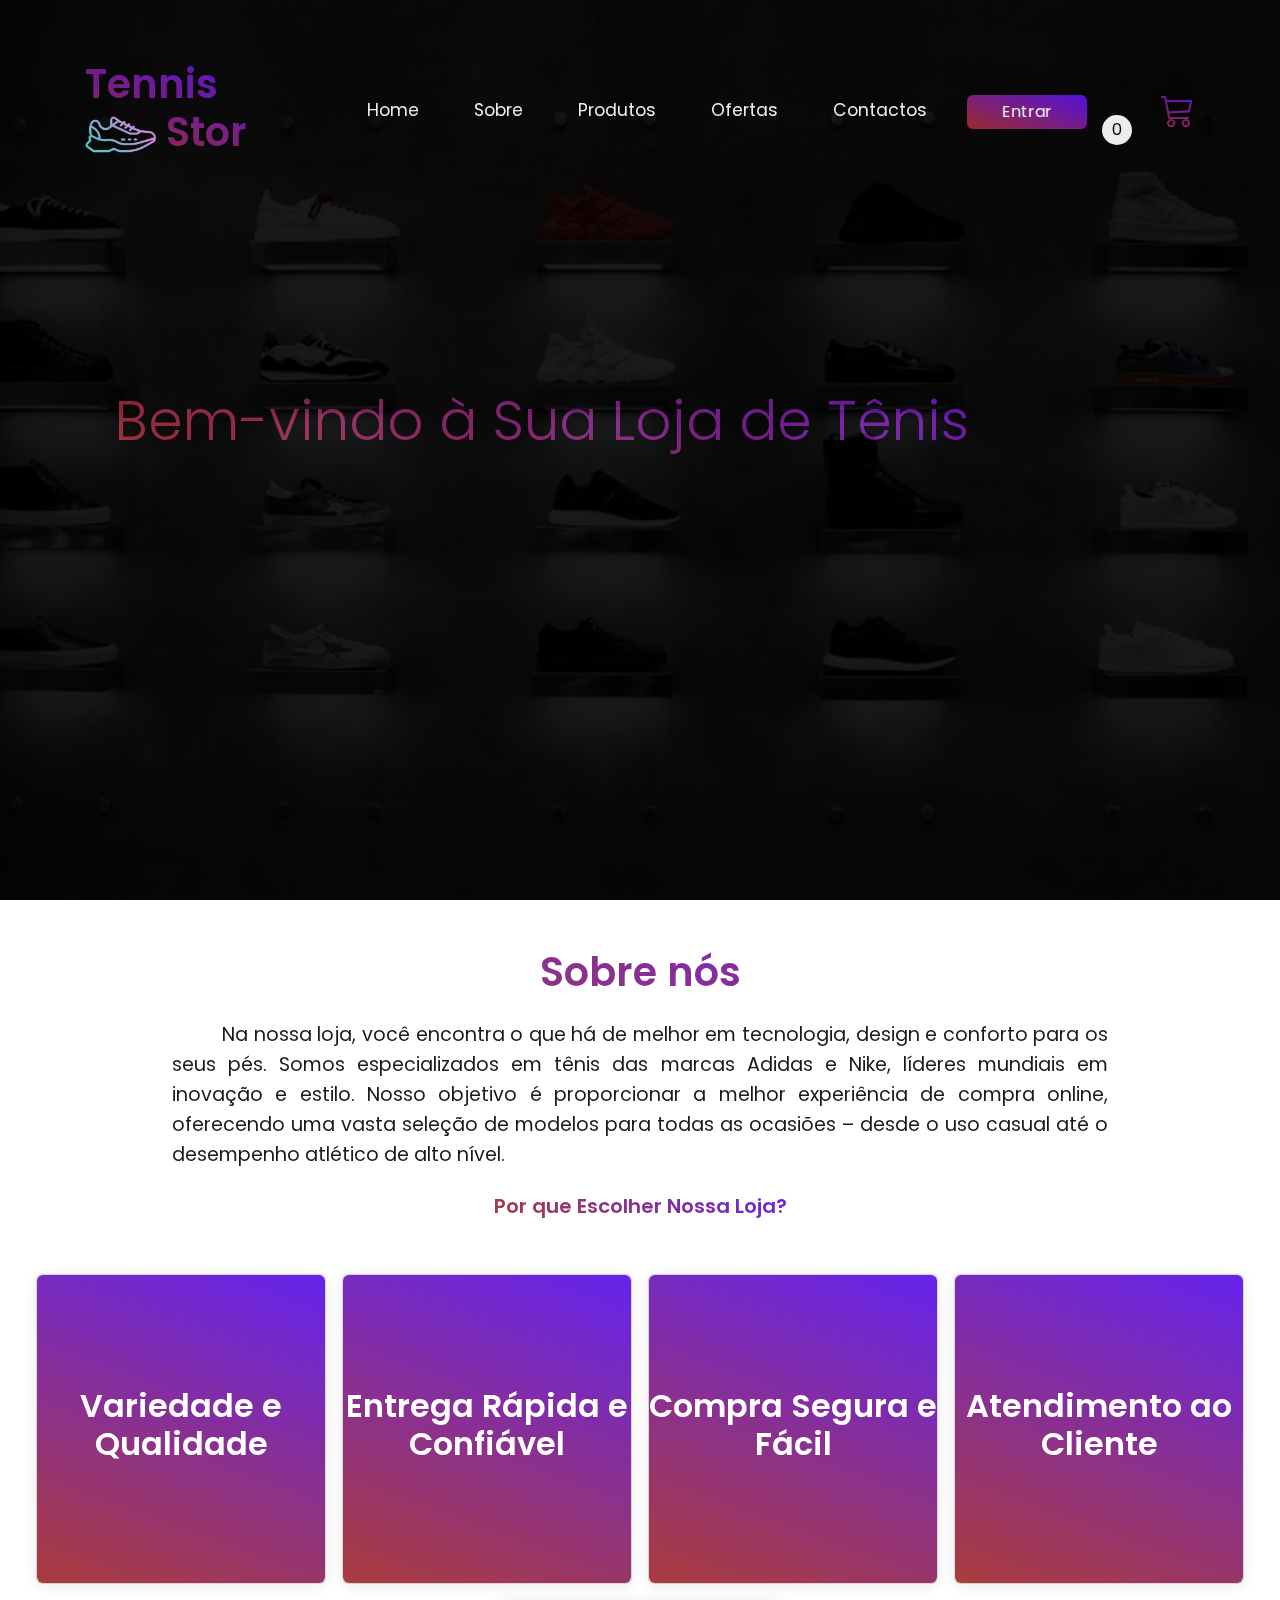
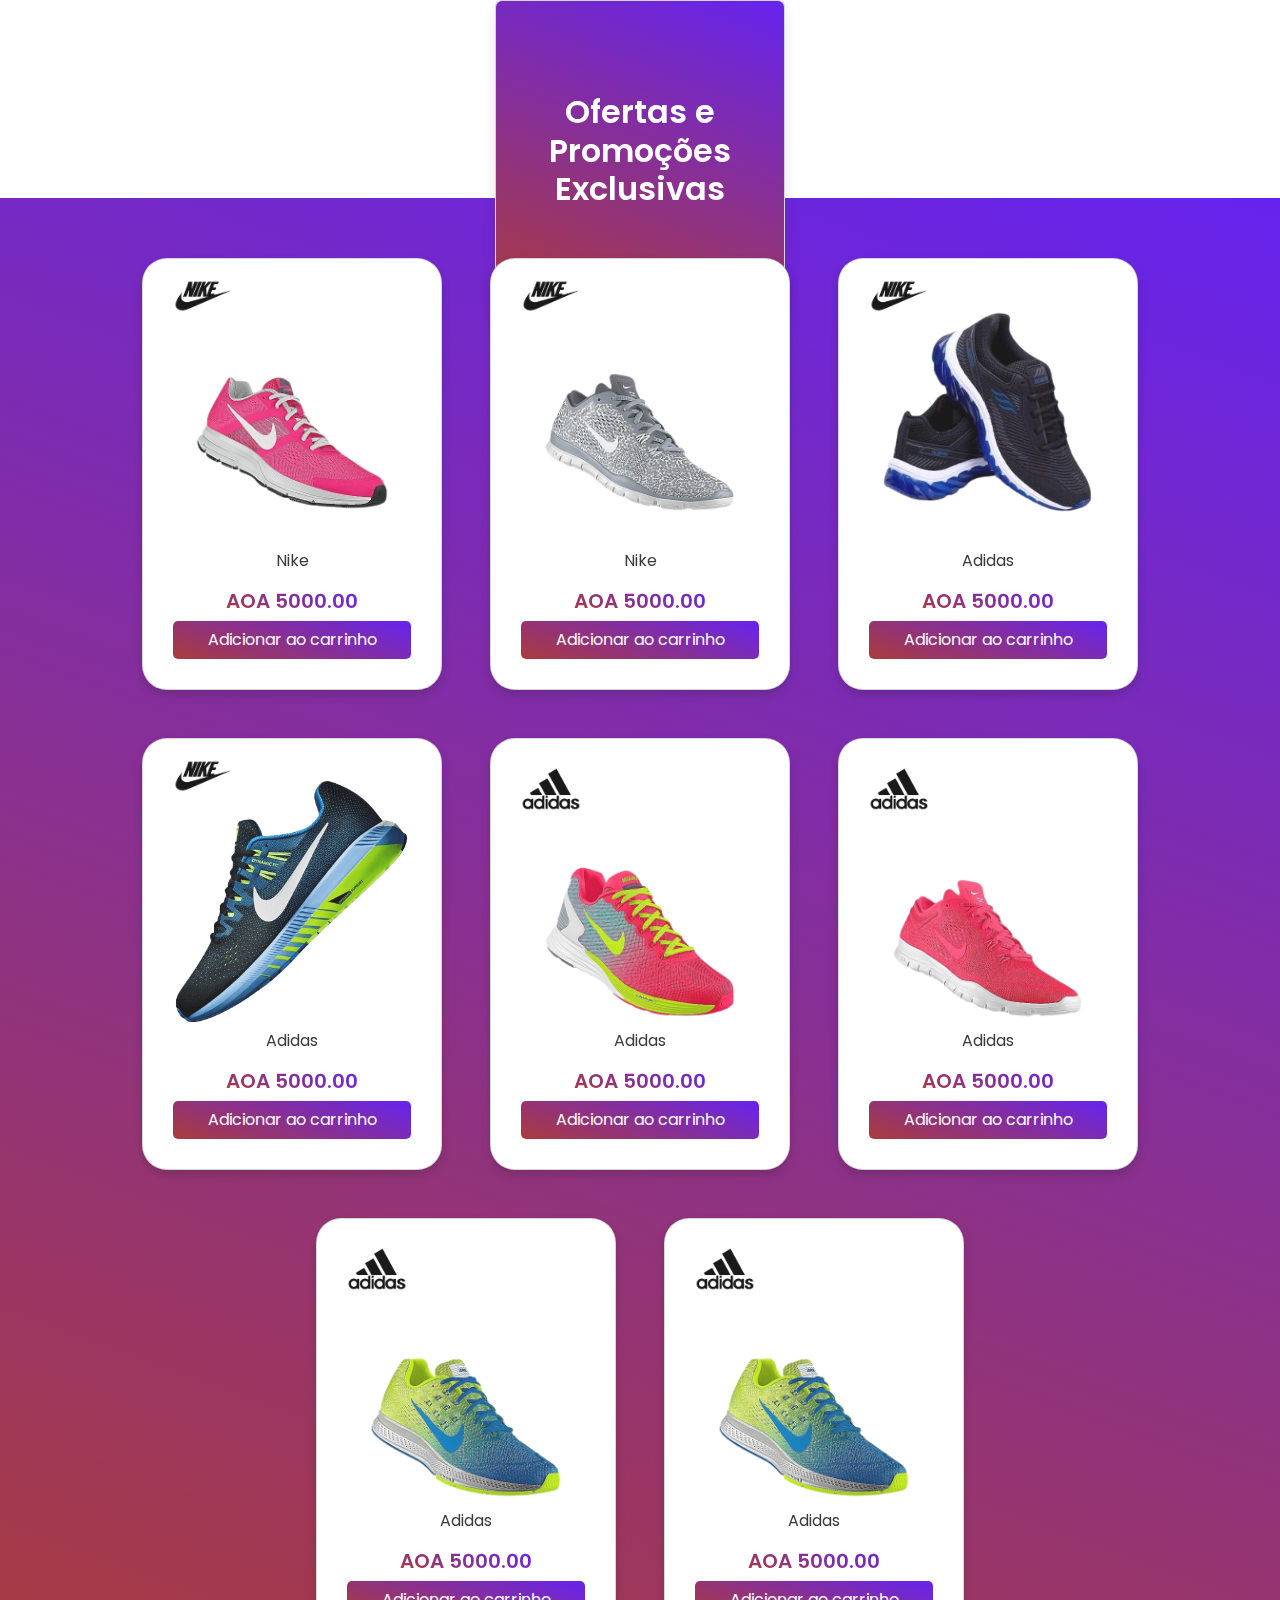
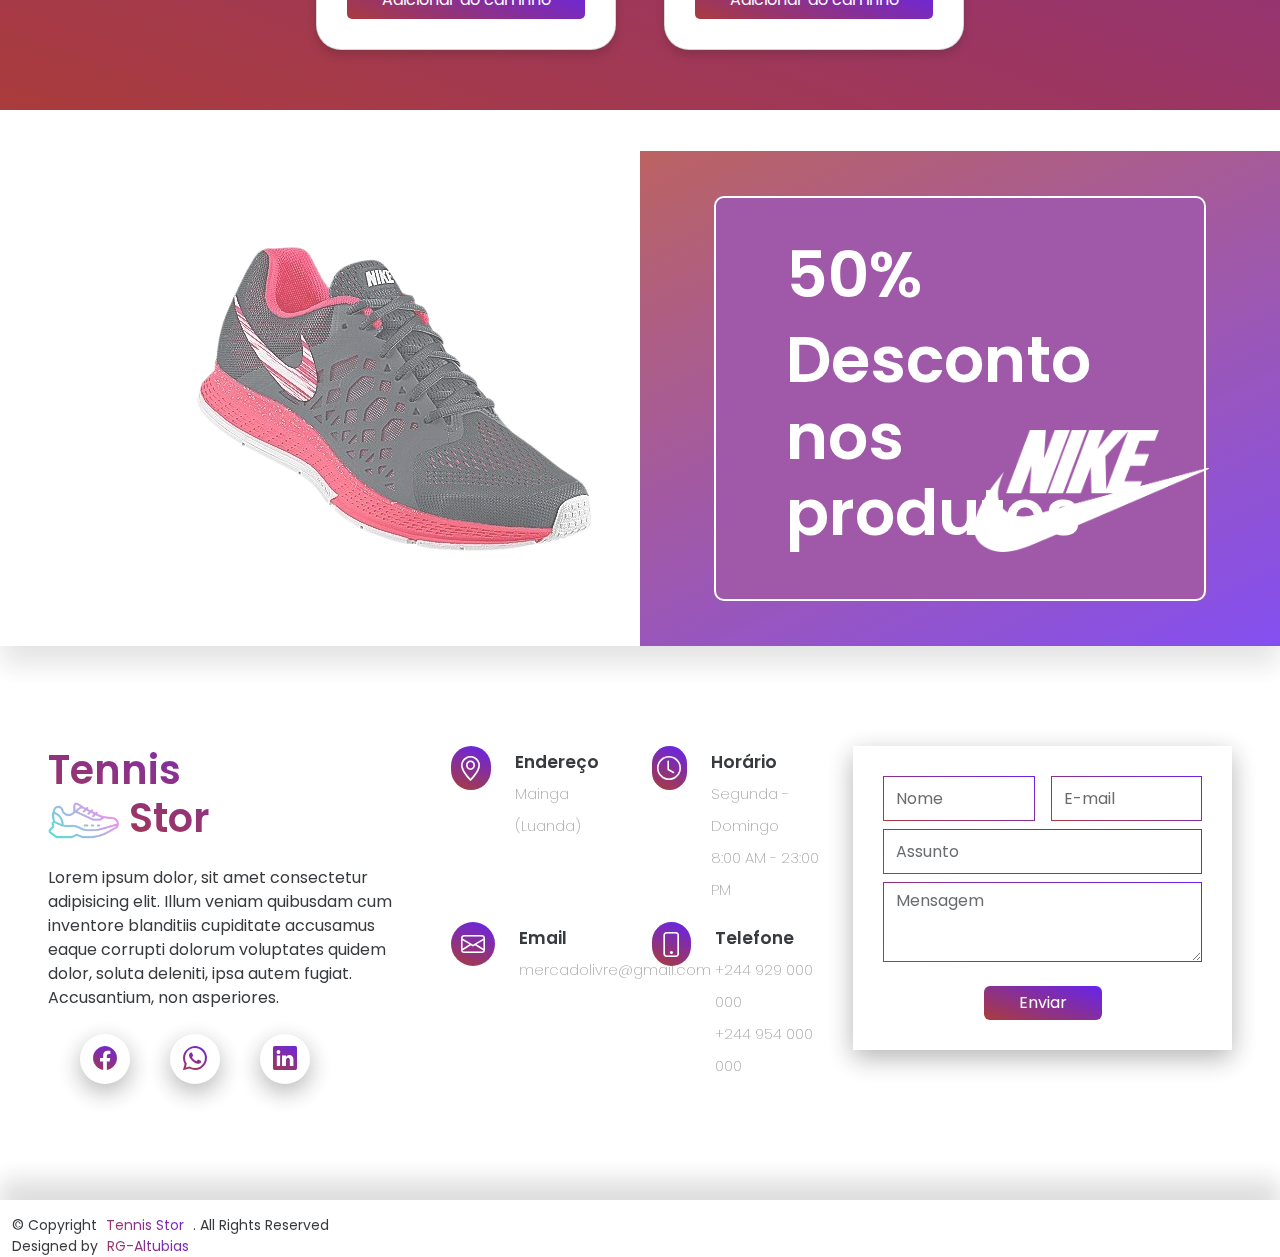
<file: index.html>
<!DOCTYPE html>
<html lang="en">
<head>
    <meta charset="UTF-8">
    <meta name="viewport" content="width=device-width, initial-scale=1.0">
    <title>Tennis Store</title>
     <!--=================Link css===================-->
     <link rel="stylesheet" href="./components/bootstrap/css/bootstrap.min.css">
     <link rel="stylesheet" href="./components/css/style.css">
     <!--=================Link icon===================-->
     <link rel="stylesheet" href="./components/bootstrap/icons/bootstrap-icons.min.css">
</head>
<body>
    
    <section class="image-fundo" id="home">
      <div class="opacidade">
        <!--==========Header===========-->
        <header id="header" class=" header-transparent">
            <div class="container-fluid ">
              <div id="div-header" class="">
                  <!--============Logo=================--> 
                  <div class="logo ">
                    <h1 style=" font-size: 2.5rem;">Tennis <br> <img src="./components/img/le1.png" alt="" id="logo"> Stor</h1>
                  </div>
                  

                  
                  <!--==============navbar==========-->
                    <nav id="navbar" class="navbar ">
                      <ul>
                        <li><a class="nav-link active" href="#home">Home</a></li>
                        <li><a class="nav-link " href="#sobre">Sobre</a></li>
                        <li><a class="nav-link " href="#produtos">Produtos</a></li>
                        <li><a class="nav-link " href="#ofertas">Ofertas</a></li>
                        <li><a class="nav-link " href="#contactos">Contactos</a></li>
                      </ul>
                      <a href="./auto-pages/login.html"><button type="submit" class="btn">Entrar</button></a>
                    </nav><!--========navbar==========-->
                    <div class="carrinho" data-bs-toggle="offcanvas" data-bs-target="#offcanvasRight" aria-controls="offcanvasRight" >
                      <i class="bi-cart3"></i>
                      <span class="cont-icon" id="count">0</span>
                    </div>
                    <!--==============navbar toogle==========-->
                  <nav id="navbar-dropdow" class="navbar d-md-none">
                    <ul>
                      <li><a class="nav-link active" href="#home">Home</a></li>
                      <li><a class="nav-link " href="#sobre">Sobre</a></li>
                      <li><a class="nav-link " href="#produtos">Produtos</a></li>
                      <li><a class="nav-link " href="#ofertas">Ofertas</a></li>
                      <li><a class="nav-link " href="#contactos">Contactos</a></li>
                    </ul>
                    <a href="./auto-pages/login.html"><button type="submit" class="btn">Entrar</button></a>
                  </nav><!--========navbar==========-->
                  <div class="toogle-btn d-block d-md-none" ><i class="bi-list"></i></div>
                </div>
            </div>
        </header><!-- End Header -->
        <!--==============Imag Fundo==========-->
        <div class="container-fluid" id="image-fundo">
            <div class="row">
                <div class="col-md-12">
                  <div class="wrapper">
                    <h1 class="content display-4">
                      Bem-vindo à Sua Loja de Tênis
                      <div class="container" id="text-animacao">
                        <span></span>
                      </div>
                    </h1>
                  </div>
                </div>
                
            </div>
        </div>
        <!--==============SOBRE==========-->
        <section class="container-fluid" id="sobre">
          <h1 class="mb-4 mt-md-5 text-center">Sobre nós</h1>
          <div class="row gap-2 justify-content-center d-flex">
            <div class="text col-md-9 text-center">
              <span class="">
                <p>Na nossa loja, você encontra o que há de melhor em tecnologia, design e conforto para os seus pés. Somos especializados em tênis das marcas 
                  Adidas e Nike, líderes mundiais em inovação e estilo. Nosso objetivo é proporcionar a melhor experiência de compra online, oferecendo uma 
                  vasta seleção de modelos para todas as ocasiões – desde o uso casual até o desempenho atlético de alto nível.</p>
              </span>
            </div>
            <div class="d-flex justify-content-center flex-column align-items-md-center gap-5">
              <h5>Por que Escolher Nossa Loja?</h5>
              <div class="row d-flex justify-content-center gap-3">
                <div class="card" >
                  <div class="card-inner">
                    <div class="card-front">
                      <h2>Variedade e Qualidade</h2>
                    </div>
                    <div class="card-back">
                      <span class="text">
                        <p>Trabalhamos com os mais recentes lançamentos e os clássicos atemporais de Adidas e Nike. Seja para corrida,
                           treino, basquete ou moda urbana, temos o tênis perfeito para você.</p>
                      </span>
                    </div>
                  </div>
                </div>
  
                <div class="card" >
                  <div class="card-inner">
                    <div class="card-front">
                      <h2>Entrega Rápida e Confiável</h2>
                    </div>
                    <div class="card-back">
                      <span class="text">
                        <p> 
                          Sabemos que você não vê a hora de usar seus novos tênis. Por isso, oferecemos diferentes opções de frete para que 
                          seu pedido chegue o mais rápido possível, onde quer que você esteja.
                        </p>
                      </span>
                    </div>
                  </div>
                </div>
  
  
                <div class="card" >
                  <div class="card-inner">
                    <div class="card-front">
                      <h2>Compra Segura e Fácil</h2>
                    </div>
                    <div class="card-back">
                      <span class="text">
                        <p>Nosso site é 100% seguro, garantindo tranquilidade na sua compra. Além disso, nossa plataforma é intuitiva, 
                          facilitando a busca e a compra do seu novo par de tênis.
                        </p>
                      </span>
                    </div>
                  </div>
                </div>
  
                <div class="card" >
                  <div class="card-inner">
                    <div class="card-front">
                      <h2>Atendimento ao Cliente</h2>
                    </div>
                    <div class="card-back">
                      <span class="text">
                        <p>
                          Nossa equipe está pronta para ajudar com qualquer dúvida ou necessidade. Atendimento personalizado para garantir sua satisfação total.
                        </p>
                      </span>
                    </div>
                  </div>
                </div>
  
                <div class="card" >
                  <div class="card-inner">
                    <div class="card-front">
                      <h2>Ofertas e Promoções Exclusivas</h2>
                    </div>
                    <div class="card-back">
                      <span class="text">
                        <p>
                          Fique de olho em nossas promoções para aproveitar descontos imperdíveis nos melhores tênis do mercado.
                        </p>
                      </span>
                    </div>
                  </div>
                </div>
  
              </div>
            </div>
          </div>
        </section>

        <!--==============PRODUTOS==========-->
        <section class="container-fluid" id="produtos">

          <div class="offcanvas offcanvas-end px-3" tabindex="-1" id="offcanvasRight" aria-labelledby="offcanvasRightLabel">
            <div class="offcanvas-header">
              <h3 class="offcanvas-title" id="offcanvasRightLabel">Compras </h3>
              <button type="button" class="btn-close w-auto" data-bs-dismiss="offcanvas" aria-label="Close"></button>
            </div>
            <div class="offcanvas-body">
              <div class="slider">
                <div id="cartItem"></div>
                <div class="foot">
                  <h3>Total</h3>
                  <h4 id="total"> </h4>
                </div>
              </div>
            </div>

          </div>
          <div class="container-fluid">
             <div class="row gap-5 justify-content-center d-flex align-items-center">
                <div id="root">
                </div>
             </div>   
          </div>
        </section>

         <!--==============PROMOCOES==========-->
         <section class="container-fluid" id="promocoes">
            <div class="row" id="img-promocao">
              <div class="col-md-6" style="padding: 0px 35px 0px 145px;">
                <div class="" id="carrousel-img">
                  <div id="carouselExampleInterval" class="carousel slide" data-bs-ride="carousel">
                    <div class="carousel-inner">
                      <div class="carousel-item active" data-bs-interval="10000">
                        <img src="./components/img/nike1.png" class="d-block " alt="...">
                      </div>
                      <div class="carousel-item" data-bs-interval="2000">
                        <img src="./components/img/nike2.png" class="d-block " alt="...">
                      </div>
                      <div class="carousel-item">
                        <img src="./components/img/nike3.png" class="d-block " alt="...">
                      </div>
                    </div>
                    <button class="carousel-control-prev" type="button" data-bs-target="#carouselExampleInterval" data-bs-slide="prev">
                      <span class="" aria-hidden="true"></span>
                      <span class="visually-hidden">Previous</span>
                    </button>
                    <button class="carousel-control-next" type="button" data-bs-target="#carouselExampleInterval" data-bs-slide="next">
                      <span class="" aria-hidden="true"></span>
                      <span class="visually-hidden">Next</span>
                    </button>
                  </div>
                </div>
              </div>

              
            <div class="col-md-6" id="ofertas">
              <article>
                 <span class="hs">
                    <h3>50%</h3>
                    <h4>Desconto nos produtos</h4>
                 </span>
                 <span>
                  <img src="./components/img/nilebranca.png" alt="">
                 </span>
              </article>
            </div>
         </section>
         
        

          <!--============CONTACTOS/FOOTER==========-->

        <section class="CONTACTOS_FOOTER px-5" id="CONTACTOS_FOOTER">
          <div class="row row-cols-md-3">
              <div class="col-md-4 mb-5 mb-md-0" id="redes">
                <div class="logo">
                  <h1 style=" font-size: 2.5rem;">Tennis <br> <img src="./components/img/le1.png" alt="" id="logo"> Stor</h1>
                </div>
                <article class="my-4">
                  Lorem ipsum dolor, sit amet consectetur adipisicing elit. Illum veniam quibusdam cum inventore blanditiis cupiditate 
                  accusamus eaque corrupti dolorum voluptates quidem dolor, soluta deleniti, ipsa autem fugiat. Accusantium, non asperiores.
                </article>
                <div class="social-midea">
                  <ul>
                    <a href="#">
                      <li style="--cor1:#09c5ff; --cor2:#0986ff;">
                        <span class="icon"><i class="bi bi-facebook"></i></span>
                        <span class="text">Facebook</span>
                      </li>
                    </a>
                    <a href="#">
                      <li style="--cor1:green; --cor2:#4caf50bf;">
                        <span class="icon"><i class="bi bi-whatsapp"></i></span>
                        <span class="text">Whatsapp</span>
                      </li>
                    </a>
                    <a href="#">
                      <li style="--cor1:#0d1e7a; --cor2:#137ccf;">
                        <span class="icon"><i class="bi bi-linkedin"></i></span>
                        <span class="text">Linkedin</span>
                      </li>
                    </a>
                  </ul>
                </div>
              </div>


              <div class="col-md-4  mb-5 mb-md-0">
                <div class=" row dados">
                  <div class="col-md-6">
                    <span class="d-inline-flex gap-4">
                      <i class="bi-geo-alt"></i>
                      <span class="text">
                        <p class="m-0">Endereço</p>
                        <p style="font-size: 11pt;color: #9E9E9E;font-weight: 200;">Mainga (Luanda)</p>
                      </span>
                    </span>
                  </div>
                  <div class="col-md-6">
                    <span class="d-inline-flex gap-4">
                      <i class="bi-clock fs-4"></i>
                      <span class="text">
                        <p class="m-0">Horário</p>
                        <p style="font-size: 11pt;color: #9E9E9E;font-weight: 200;">Segunda - Domingo
                        <br>
                        8:00 AM - 23:00 PM
                        </p>
                      </span>
                    </span>
                  </div>
                  <div class="col-md-6">
                    <span class="d-inline-flex gap-4">
                      <i class="bi-envelope fs-4"></i>
                      <span class="text">
                        <p class="m-0">Email</p>
                        <p style="font-size: 11pt;color: #9E9E9E;font-weight: 200;">mercadolivre@gmail.com</p>
                      </span>
                    </span>
                  </div>
                  <div class="col-md-6">
                    <span class="d-inline-flex gap-4">
                      <i class="bi-phone"></i>
                      <span class="text">
                        <p class="m-0">Telefone</p>
                        <p style="font-size: 11pt;color: #9E9E9E;font-weight: 200;">+244 929 000 000 <br> +244 954 000 000</p>
                      </span>
                    </span>
                  </div>
                </div>
              </div>
              <div class="col-md-4">
                <form action="" class="mensagem">

                  <div class="pessoal d-flex gap-3 mb-2">
                    <div class="name">
                      <input type="text" class="form-control" placeholder="Nome" required>
                    </div>
  
                    <div class="email">
                      <input type="email" name="email" id="" class="form-control" placeholder="E-mail" required>
                    </div>
                  </div>

                  <div class="mensagem flex-column d-flex gap-2">
                    <input type="text" class="form-control" placeholder="Assunto">
                    <textarea name="mensagem" id="" class="form-control" placeholder="Mensagem"></textarea>
                  </div>

                  <div class="text-center mt-4">
                    <button class="btn" type="submit">Enviar</button>
                  </div>
                </form>
              </div>
          </div>
        </section>

        <footer class="container-fluid">
          <div class="">
            <small class="d-flex">© Copyright   <p>Tennis Stor</p>. All Rights Reserved</small>
            <small class="d-flex">Designed by   <p>RG-Altubias</p></small>
          </div>
        </footer>
      </div>
    </section>
    <!--=================Link css===================-->
    <script src="./components/js/script.js"></script>
    <script src="./components/bootstrap/js/bootstrap.min.js"></script>
</body>
</html>
</file>
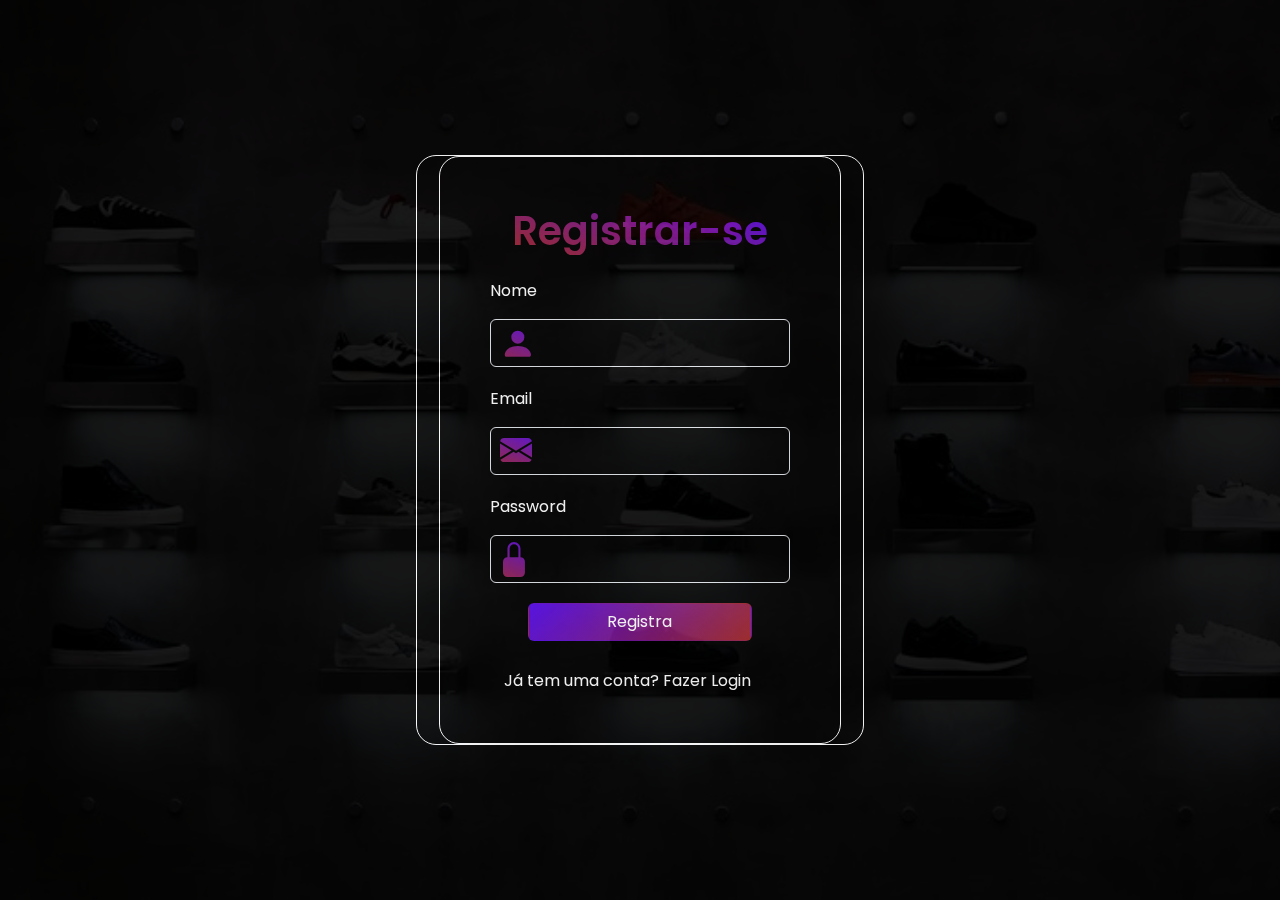
<file: auto-pages/cadastro.html>
<!DOCTYPE html>
<html lang="en">
<head>
    <meta charset="UTF-8">
    <meta name="viewport" content="width=device-width, initial-scale=1.0">
    <title>Login</title>

    <!--=================Link css===================-->
    <link rel="stylesheet" href="../components/bootstrap/css/bootstrap.min.css">
    <link rel="stylesheet" href="../components/css/styleAutoPage.css">

    <!--==============Link icon=====================-->
    <link rel="stylesheet" href="../components/bootstrap/icons/bootstrap-icons.min.css">
</head>
<body>
    <div class="container-fluid" id="login">
        <main class="">
          <form action="" class="">
            <h1 class="mb-4">Registrar-se</h1>

            <div class="input-section col-md-9">

              <div class="name d-grid gap-3">
                    <label for="name">Nome</label>
                    <i class="bi-person-fill"></i><input type="name" name="name" class="form-control" required>
              </div>

              <div class="email d-grid gap-3">
                    <label for="email">Email</label>
                    <i class="bi-envelope-fill"></i><input type="email" name="email" class="form-control" required>
              </div>

              <div class="password d-grid gap-3">
                    <label for="password">Password</label>
                    <i class="bi-lock-fill"></i><input type="password" name="password" class="form-control" required>
              </div>

              <div class="button text-center">
                    <button type="submit" class="btn" id="loginButton">Registra</button>
              </div>

              <div class="cadastrar-link text-center text-white mt-2">
                    <span>Já tem uma conta? <a href="login.html">Fazer Login</a></span>
              </div>
            </div>
          </form>
        </main>
    </div>
    <!--==============Link javascript=====================-->
   <script src="../components/bootstrap/js/bootstrap.min.js"></script>
</body>
</html>
</file>
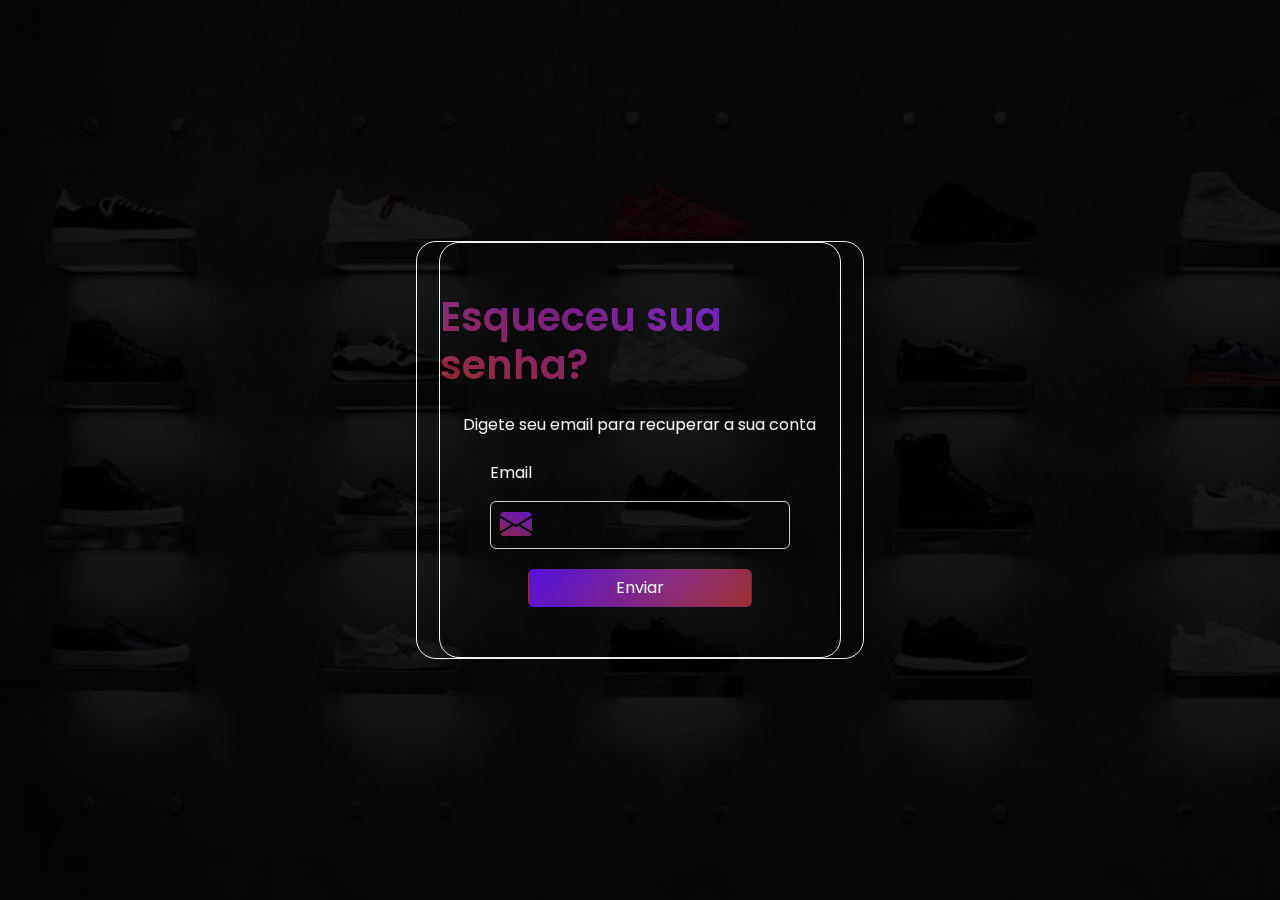
<file: auto-pages/fogotpassword.html>
<!DOCTYPE html>
<html lang="en">
<head>
    <meta charset="UTF-8">
    <meta name="viewport" content="width=device-width, initial-scale=1.0">
    <title>Login</title>

    <!--=================Link css===================-->
    <link rel="stylesheet" href="../components/bootstrap/css/bootstrap.min.css">
    <link rel="stylesheet" href="../components/css/styleAutoPage.css">

    <!--==============Link icon=====================-->
    <link rel="stylesheet" href="../components/bootstrap/icons/bootstrap-icons.min.css">
</head>
<body>
    <div class="container-fluid" id="login">
        <main class="">
          <form action="" class="">
            <h1 class="mb-4">Esqueceu sua senha?</h1>
            <span class="text-center text-white mb-4">Digete seu email para recuperar a sua conta</span>

            <div class="input-section col-md-9">
              <div class="email d-grid gap-3">
                <label for="email">Email</label>
                <i class="bi-envelope-fill"></i><input type="email" name="email" class="form-control" required>
              </div>


              <div class="button text-center">
                <button type="submit" class="btn" id="loginButton">Enviar</button>
              </div>

            </div>
          </form>
        </main>
    </div>
    <!--==============Link javascript=====================-->
   <script src="../components/bootstrap/js/bootstrap.min.js"></script>
</body>
</html>
</file>
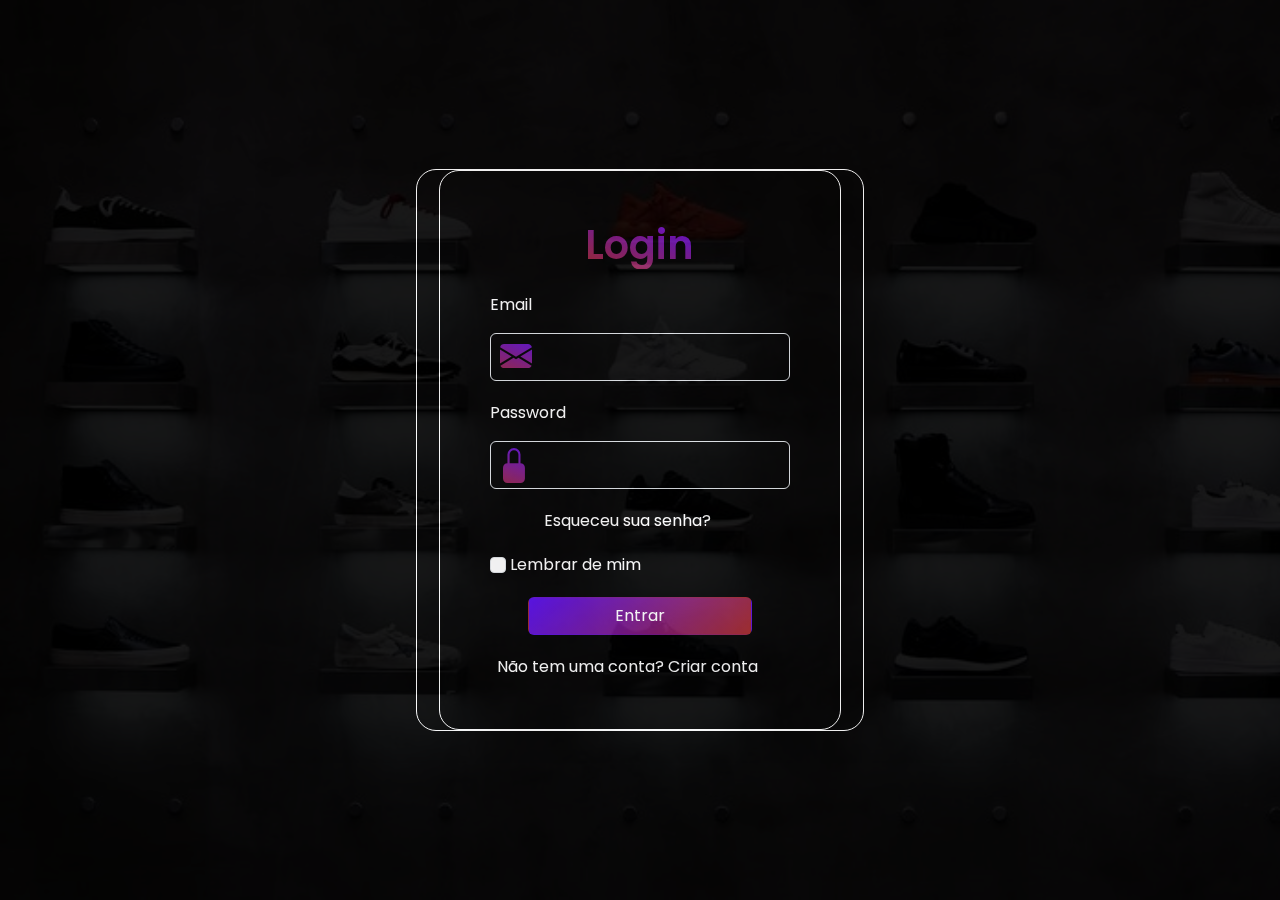
<file: auto-pages/login.html>
<!DOCTYPE html>
<html lang="en">
<head>
    <meta charset="UTF-8">
    <meta name="viewport" content="width=device-width, initial-scale=1.0">
    <title>Login</title>

    <!--=================Link css===================-->
    <link rel="stylesheet" href="../components/bootstrap/css/bootstrap.min.css">
    <link rel="stylesheet" href="../components/css/styleAutoPage.css">

    <!--==============Link icon=====================-->
    <link rel="stylesheet" href="../components/bootstrap/icons/bootstrap-icons.min.css">
</head>
<body>
    <div class="container-fluid" id="login">
        <main class="">
          <form action="" class="">
            <h1 class="mb-4">Login</h1>

            <div class="input-section col-md-9">
              <div class="email d-grid gap-3">
                <label for="email">Email</label>
                <i class="bi-envelope-fill"></i><input type="email" name="email" class="form-control" required>
              </div>

              <div class="password d-grid gap-3">
                <label for="password">Password</label>
                <i class="bi-lock-fill"></i><input type="password" name="password" class="form-control" required>
              </div>

              <div class="forgot text-center">
                <a href="fogotpassword.html">Esqueceu sua senha?</a>
              </div>

              <div class="remember">
                <input class="form-check-input"  type="checkbox" name="remember" id="remember">
                <label class="form-check-label" for="remember">Lembrar de mim</label>
              </div>

              <div class="button text-center">
                <a href="../index.html"><button type="submit" class="btn" id="loginButton">Entrar</button></a>
              </div>

              <div class="cadastrar-link text-center text-white">
                <span>Não tem uma conta? <a href="cadastro.html">Criar conta</a></span>
              </div>
            </div>
          </form>
        </main>
    </div>
    <!--==============Link javascript=====================-->
   <script src="../components/bootstrap/js/bootstrap.min.js"></script>
</body>
</html>
</file>
<file: components/css/style.css>
@import url('https://fonts.googleapis.com/css2?family=Poppins:wght@400;600;700&display=swap');
@import url('https://fonts.googleapis.com/css2?family=Poppins:wght@400;600;700&family=Satisfy&display=swap');


*{
    margin: 0;
    padding: 0;
    box-sizing: border-box;
    font-family: "Poppins", sans-serif;
}
html{
    height: 355vh;
}

body{
    font-family: "Poppins", sans-serif;
    overflow-x: hidden;
    
    
}

h1, h2, h3, h4, h5, h6{
    font-weight: 600;
    -webkit-text-fill-color:transparent;
    background: linear-gradient(20deg, #A12626, #550BEC);
    -webkit-background-clip: text;
    -webkit-space:nowrap;
    background-clip: text;
}

/*====================navabar=================*/

header.rolagem {
    background: #000000d4;
    padding: 25px 0% 0% 0%;
    transition: 1s;
}

header{
    width: 100%;
    padding: 60px 0% 4% 0px;
    position: fixed;
    top: 0;
    z-index: 997;
    left: 0;
    transition: 1s;

    
    .container{
        max-width: 1200px;
        margin:auto
    }

    #logo{
        height: 37px;
    }

    div#div-header{
        display: flex;
        align-items: center;
        justify-content: space-evenly;
    }
    

    ul{
        list-style-type: none;
        margin-bottom: 0;
        line-height: 40px;
        display: flex;
    }

    ul li{
        display: inline;
        margin: 0 15px;
    }

    ul li a{
        color: white!important;
        text-decoration: none;
        padding: 0px 25px 5px 0!important;
        position: relative;
        font-size: 13pt!important;
        cursor: pointer;
    }

    /*===================Borda animada=======================*/
    ul li a::after{
    content: " ";
    width: 0%;
    height: 2px;
    background:linear-gradient(315deg, #A12626, #550BEC);
    position: absolute;
    bottom: 0;
    left: 0;
    transition: 0.5s ease-in-out;

}
    ul li a:hover::after{ 
    width: 100%;
}

    a:hover {
        color: white !important;
    }

    button.btn {
        background: linear-gradient(20deg, #A12626, #550BEC);
        color: white;
        border: none;
        transition: 1s;
        padding: 5px 35px;
    }

    i.bi-cart3 {
        -webkit-text-fill-color:transparent;
        background: linear-gradient(20deg, #A12626, #550BEC);
        -webkit-background-clip: text;
        -webkit-space:nowrap;
        font-size: 2.1rem;
        background-clip: text;
    }

    .cont-icon {
        border-radius: 50px;
        position: absolute;
        background-color: white;
        color: black;
        right: 148px;
        text-align: center;
        width: 30px;
        height: 30px;
        line-height: 30px;
        transform: translateY(28px);
    }

    button.btn:hover, button.btn:focus{
        background: linear-gradient(20deg, #A12626, #550BEC);
        color: white;
        border: none;
        transform: scale(1.1);
    }
}



/*===============Imagagem Fundo===============*/
.image-fundo{
    background-image: url(../img/fundo.jpg);
    background-repeat: no-repeat;
    background-size: cover;
    background-position: 100% 0;
    height: 100vh;
    
}

.opacidade{
    background: black;
    height: 100vh;
    opacity: 0.9;
}

#image-fundo{
    padding-left: 9%;
    height: 100vh;
    .row {
        display: flex;
        justify-content: center;
        align-items: center;
        transform: translateY(200px);
        height: 50vh;
    }
}

/*===============Animate text===============*/
.wrapper h1{
  
    animation: MoveBottom 1.5s ease-out;
   
  }

  @keyframes MoveBottom{
    0%{
      opacity: 0;
      /*transform: translateY(60px);*/
      transform: translate3d(0, 100%, 0);
    }
  
    100%{
      opacity: 1;
      /*transform: translate(0);*/
      transform: translateZ(0);
    }
  }







/*===============Sobre nós===============*/

section#sobre {
    height: 85vh;
   
    justify-content: center;
    align-items: center;
    flex-direction: column;


    .row{
        display: contents;


        p {
            font-size: 1.2rem;
            color: black;
            line-height: 30px;
            text-align: justify;
            text-indent: 50px
        }

        /*===============Card===============*/

        .card{
            position: relative;
            width: 290px;
            height: 310px;
            perspective:1000px ;
            box-shadow: 0px 2px 15px rgba(0, 0, 0, 0.1);

            background-color: white;
            padding: 0;
        }

        .card-inner{
            position: absolute;
            width: 100%;
            height: 100%;
            transition: transform 1s;
            transform-style: preserve-3d;
        }

        .card:hover  .card-inner{
            transform: rotateY(-180deg);
        }

        .card-front{
            position: absolute;
            width: 100%;
            height: 100%;
            text-align: center;
            border-radius: 2%;
            backface-visibility: hidden;
            background: linear-gradient(20deg, #A12626, #550BEC);
            display: flex;
            justify-content: center;
            align-items: center;
           
            h2{
                background: transparent;
                -webkit-text-fill-color: white;
            }
        }

        .card-back{
            position: absolute;
            width: 100%;
            height: 100%;
            backface-visibility: hidden;
            background-color: white;
            color: black;
            border-radius: 5%;
            transform: rotateY(180deg);
            display: flex;
            justify-content: center;
            align-items: center;
            padding: 10px;


            span.text p{
                word-wrap: break-word;
                text-align: center;
                text-indent: 20px;
            }
        }
    }

    
}

/*===============Produtos===============*/
section#produtos{
    padding: 60px;
    margin-top: 85px;
    background: linear-gradient(20deg, #A12626, #550BEC);
    

    .offcanvas-body{


       .foot{
        display: flex;
        justify-content: space-between;
        margin: 20px 0px;
        padding: 10px 0px;
        border-top: 1px solid #333;
       }

    }

    div#root {
        display: contents;
        width: 100%;
    }

    .card {
        display: inline-grid;
        align-items: center;
        border-radius: 25px;
        padding: 20px 30px 30px 30px;
        max-width: 300px;
        width: 100%;
        position: relative;
        box-shadow: 0 5px 10px rgba(0, 0, 0, 0.2);

    }


    

    .img-card{
        width: 100%;
        height: 250px;
        display: flex;
        align-items: center;
        justify-content: center;
    }
    
    .images{
        max-width: 100%;
        max-height: 100%;
        transform: translateY(-13px);
        object-fit: cover;
        object-position: center;
    }

    .logo{
        width: 60px;
    }

    .bottom{
        margin-top: 20px;
        width: 100%;
        height: 110px;
        text-align: center;
        display: flex;
        flex-direction: column;
        align-items: center;
        justify-content: space-between;
    }

    h5{
        font-size: 20px ;
    }

    button.add{
        width:100% ;
        position: relative;
        border: none;
        border-radius: 5px;
        padding: 7px 25px;
        cursor: pointer;
        transition: 1s;
        color: white;
        background: linear-gradient(20deg, #A12626, #550BEC);
    }

    button.add:hover{
        transform: scale(1.1);
        transition: 1s;
    }

    .cart-item {
        display: flex;
        justify-content: space-between;
        align-items: center;
        padding: 10px;
        background: white;
        box-shadow: 0 0 20px rgba(0, 0, 0, 20%);
        border-radius: 5px;
        margin: 10px 10px;
    }

    

    .row-img{
        width: 50px;
        height: 50px;
        border-radius: 50px;
        display: flex;
        justify-content: center;
        align-items: center;
    }
    

    .rowimg{
        max-width: 43px;
        max-height: 43px;
        border-radius: 50px;
    }

    i.bi.bi-trash3 {
        background: linear-gradient(20deg, #A12626, #550BEC);
        width: 35px;
        height: 35px;
        font-size: 20px;
        text-align: center;
        border-radius: 20px;
        cursor: pointer;
        opacity: 0.5;
        transition: 1s;
    }

    i.bi.bi-trash3:hover{
        transform: scale(1.1);
        transition: 1s;
    }

    .bi-trash3::before {
        color: white;
        line-height: 1.7;
    }
}

/*===============Promocoes===============*/


section#promocoes {
    opacity: 0.8;
    box-shadow: 0 20px 25px #00000026;

    #ofertas {
        background: linear-gradient(-206deg, #A12626, #550BEC);
        height: 55vh;
        margin-top: 41px;
        display: flex;
        justify-content: center;
        align-items: center;


        article {
            border: 2px solid white;
            width: 80%;
            height: 45vh;
            border-radius: 10px;
            backdrop-filter: blur(500px);
            background: transparent;
            display: flex;
            justify-content: center;
            align-items: center;

            span.hs{
                padding-left: 70px;
            }
            h3, h4 {
                -webkit-text-fill-color: white;
                font-size: 4rem;
            }

            img{
                width: 235px;
                position: absolute;
                transform: translate(-230px, 31px);
                -webkit-text-fill-color:transparent;
                background: linear-gradient(20deg, #A12626, #550BEC);
                -webkit-background-clip: text;
                -webkit-space:nowrap;
                background-clip: text;
            }
        }
    }
}





section#CONTACTOS_FOOTER {
    margin-top: 100px;

    #logo {
        height: 37px;
    }
}
/*=============== Contactos===============*/ 
section#CONTACTOS_FOOTER{


    .contactos-div.container {
        background-color: white;
        margin-left: 9%;
        box-shadow: 0px 2px 15px rgba(0, 0, 0, 0.1);
        padding: 30px;
    }

    .dados {
        display: flex;
        
    

        i{
            font-size: 25px;
            -webkit-text-fill-color:white;
            background: linear-gradient(20deg, #A12626, #550BEC);
            -webkit-space:nowrap;
            border-radius: 50px;
            transition: 1s;
            width: 44px;
            height: 44px;
            text-align: center;
            padding-top: 5px;
        
        }

        i:hover{
            transition: 1s;
            transform: scale(1.1);
        }

    }

    p{
        font-size: 13pt;
        font-weight: 600;
        line-height: 32px;
    }

    .row.gap-3.px-2 {
        display: flex;
        justify-content: center;
    }

    form{
        width: 100%;
        box-shadow:0  8px 25px #00000055;
        padding: 30px;
        background: #fff;
    }

    input.form-control {
        border-width: 10px;
        border: 1px solid;
        border-image: linear-gradient(20deg, #A12626, #550BEC) 1;
        height: 45px;
    }

    input.form-control:hover, input.form-control:focus{
        box-shadow: none;
    }

    textarea{
        border-width: 10px;
        border: 1px solid;
        border-image: linear-gradient(20deg, #A12626, #550BEC) 1;
        height: 80px;
    }

    button.btn:hover, button.btn:focus {
        background: linear-gradient(20deg, #A12626, #550BEC);
        color: white;
        border: none;
        transform: scale(1.1);
    }

    button.btn {
        background: linear-gradient(20deg, #A12626, #550BEC);
        color: white;
        border: none;
        transition: 1s;
        padding: 5px 35px;
    }

    .social-midea{
        ul{
            list-style: none;
            display: flex;
            position: relative;
            gap: 40px;

            li{
                width: 50px;
                height: 50px;
                background-color: #ffff!important;
                box-shadow: 0 8px 25px #00000055;
                border-radius: 60%;
                display:flex;
                align-items: center;
                justify-content: center;
                position: relative;
                transition: .2s;


                span{
                    position: absolute;
                }

                .icon{
                    -webkit-text-fill-color:transparent;
                    background: linear-gradient(20deg, #A12626, #550BEC);
                    -webkit-background-clip: text;
                    -webkit-space:nowrap;
                    font-size: 1.5rem;
                    transition: .2s;
                    background-clip: text;
                }


                .text{
                    color: white;
                    font-size: 18px;
                    transform: scale(0);
                    transition: .2s;
                    transition-delay: .1s;
                }
            }

            li:hover{
                height: 50px;
                width: 180px;
                border-radius: 10%;
            }

            li:hover .text{
                transform: scale(1);

            }

            li:hover .icon{
                transform: scale(0);
            }
          

           li::before{
                content: " ";
                position: absolute;
                background-image: linear-gradient(45deg, var(--cor1), var(--cor2));
                inset: 0;
                opacity: 0;
                border-radius: 10px;
           }

           li:hover::before{
            opacity: 1;
           }
        }
    }

    

  
}


footer {
    margin-top: 100px;
    box-shadow: 0 -21px 25px #00000026;
    padding: 15px 0px 0px 40px;

    small p{
        -webkit-text-fill-color:transparent;
        background: linear-gradient(20deg, #A12626, #550BEC);
        -webkit-background-clip: text;
        -webkit-space:nowrap;
        margin: 0px 9px;
        background-clip: text;
    }
}


 /**************** For mobile phones: *********************/
 @media only screen and (max-width: 480px) {


    #navbar-dropdow.open{
        display: block!important;
    }

    header {
        width: 100%;
        padding: 40px 0% 4% 15px;
    } 

    header.rolagem {
        background: #0000009c;
        padding: 10px 0% 0% 0%;
        transition: 1s;
    }

    header{

        div.logo{
            width: 40% !important;

            h1{
                font-size: 2rem!important;
            }

            #logo {
                height: 26px;
            }
        }

        div#div-header {
            display: flex;
            align-items: center;
            justify-content: space-between;
        }
            
        .navbar{
            display: none;
        }


        .toogle-btn i{
            color: white;
            font-size: 2rem;
        }

        #navbar-dropdow {
            display: none;
            position: absolute;
            right: 10px;
            padding: 30px;
            background-color: transparent;
            text-align: left;
            top: 120px;
            backdrop-filter: blur(170px);
            opacity: 0.9;
            border-radius: 15px;
            transition: 1s;
        

            ul{
                flex-direction: column;
                padding: 0;
            }

            ul li{
                display: grid;
                margin: 0 15px;


                a{
                    color: white!important;
                }
            }

            button.btn {
                margin-top: 16px;
            }

           
            
        }
    }




    .cont-icon {
        right: 100px!important;
        width: 25px!important;
        height: 25px!important;
        line-height: 25px!important;
        transform: translateY(29px)!important;
    }

    section#sobre {
       height: auto!important;
       margin-top: 30px;
    }
    section#produtos {
        top: 400%;
    }


    section#promocoes {
        margin-top: 85px;
        height: auto;
        opacity: 1;
        box-shadow: 0 20px 25px #00000057;


        #img-promocao .col-md-6{
            padding: 0!important;


            img.d-block {
                width: 100%;
            }
        }

        #ofertas {
            article {
                border: 2px solid white;
                width: 80%;
                height: 50vh;
                border-radius: 10px;
                backdrop-filter: blur(500px);
                background: transparent;
                display: flex;
                justify-content: center;
                align-items: center;

                h4 {
                    -webkit-text-fill-color: white;
                    font-size: 2.5rem!important;
                }

                span.hs {
                    padding-left: 19px;
                }


              
                img {
                    width: 140px;
                    position: absolute;
                    transform: translate(-140px, 87px);
                    -webkit-text-fill-color: transparent;
                    background: linear-gradient(20deg, #A12626, #550BEC);
                    -webkit-background-clip: text;
                    -webkit-space: nowrap;
                    background-clip: text;
                }
            }
            
        }
            
    }


  

    footer {
       
        box-shadow: 0 -21px 25px #00000026;
        padding: 15px 0px 0px 40px;
    }
}


 /**************** For tablet: *********************/
 @media only screen and (min-width: 481px) and (max-width: 1024px){

  #navbar-dropdow.open{
        display: block!important;
    }

    .toogle-btn.d-block.d-md-none {
        display: block !important;
    }

    header {
        width: 100%;
        padding: 40px 0% 4% 15px;
    } 

    header.rolagem {
        background: #0000009c;
        padding: 10px 0% 0% 0%;
        transition: 1s;
    }

    header{

        div.logo{
            width: 40% !important;

            h1{
                font-size: 2rem!important;
            }

            #logo {
                height: 26px;
            }
        }

        div#div-header {
            display: flex;
            align-items: center;
            justify-content: space-between;
        }
            
        .navbar{
            display: none;
        }


        .toogle-btn i{
            color: white;
            font-size: 2rem;
        }

        #navbar-dropdow {
            display: none;
            position: absolute;
            right: 10px;
            padding: 30px;
            background-color: transparent;
            text-align: left;
            top: 120px;
            backdrop-filter: blur(170px);
            opacity: 0.9;
            border-radius: 15px;
            transition: 1s;
        

            ul{
                flex-direction: column;
                padding: 0;
            }

            ul li{
                display: grid;
                margin: 0 15px;


                a{
                    color: white!important;
                }
            }

            button.btn {
                margin-top: 16px;
            }

           
            
        }
    }




    .cont-icon {
        right: 220px !important;
        width: 25px!important;
        height: 25px!important;
        line-height: 25px!important;
        transform: translateY(29px)!important;
    }

    section#sobre {
       height: auto!important;
       margin-top: 30px;
    }
    section#produtos {
        top: 400%;
    }


    section#promocoes {
        margin-top: 85px;
        height: auto;
        opacity: 1;
        box-shadow: 0 20px 25px #00000057;


        #img-promocao .col-md-6{
            padding: 0!important;


            img.d-block {
                width: 100%;
            }
        }

        .col-md-6 {
            width: 100%;
        }
        
        #ofertas {
            article {
                border: 2px solid white;
                width: 80%;
                height: 50vh;
                border-radius: 10px;
                backdrop-filter: blur(500px);
                background: transparent;
                display: flex;
                justify-content: center;
                align-items: center;

                h4 {
                    -webkit-text-fill-color: white;
                    font-size: 2.5rem!important;
                }

                span.hs {
                    padding-left: 19px;
                }


              
                img {
                    width: 140px;
                    position: absolute;
                    transform: translate(-140px, 87px);
                    -webkit-text-fill-color: transparent;
                    background: linear-gradient(20deg, #A12626, #550BEC);
                    -webkit-background-clip: text;
                    -webkit-space: nowrap;
                    background-clip: text;
                }
            }
            
        }
            
    }

    div#redes {
        width: 100%;
    }
  
    .col-md-4{
        width: 100%;
        margin-top: 70px;
    }
    footer {
       
        box-shadow: 0 -21px 25px #00000026;
        padding: 15px 0px 0px 40px;
    }

 }
</file>
<file: components/css/styleAutoPage.css>
@import url('https://fonts.googleapis.com/css2?family=Poppins:wght@400;600;700&display=swap');
@import url('https://fonts.googleapis.com/css2?family=Poppins:wght@400;600;700&family=Satisfy&display=swap');


*{
    margin: 0;
    padding: 0;
    box-sizing: border-box;
}
html{
    height: 100vh;
}

body{
    font-family: "Poppins", sans-serif;
    overflow-x: hidden;
    background-image: url(../img/fundo.jpg);
    background-repeat: no-repeat;
    background-size: cover;
    
}


div#login {
    background: black;
    height: 100vh;
    opacity: 0.9;
    display: flex;
    flex-direction: column;
    justify-content: center;
    align-items: center;


    main{
        border:1px solid white;
        display: flex;
        flex-direction: column;
        justify-content: center;
        align-items: center;
        border-radius: 20px;
        width: 35.666667%;
    }

    form{
        border:1px solid white;
        display: flex;
        flex-direction: column;
        justify-content: center;
        align-items: center;
        padding: 50px 0px;
        border-radius: 20px;
        width: 90%!important;

        h1{
            font-weight: 600;
            -webkit-text-fill-color:transparent;
            background: linear-gradient(20deg, #A12626, #550BEC);
            -webkit-background-clip: text;
            -webkit-space:nowrap;
        }
        .input-section.col-md-9 {
            gap: 20px;
            display: grid;
        }

        input.form-control {
            background-color: transparent;
            height: 48px;
            color: white;
            padding-left: 45px;
        }


        .form-control:focus{
            box-shadow: none;
            background-color: transparent;
        }

        .form-check-input:checked {
            background: linear-gradient(20deg, #A12626, #550BEC);
            background-color: white;
            color: white;
        }

        i{
            font-size: 35px;
            color: white;
            position: absolute;
            -webkit-text-fill-color:transparent;
            background: linear-gradient(20deg, #A12626, #550BEC);
            -webkit-background-clip: text;
            -webkit-space:nowrap;
        }

        i.bi-envelope-fill {
            transform: translate(10px, 40px);
            font-size: 32px;
            }

        i.bi-lock-fill {
            transform: translate(6px, 40px);
           
        }

        i.bi-person-fill{
            transform: translate(10px, 40px);
        }

        label{
            color: white;
        }

        #loginButton{
            width: 75%;
            color: white;
            font-size: 1rem;
            transition: 1s;
            background: linear-gradient(315deg, #A12626, #550BEC);
        }

        #loginButton:hover, 
        #loginButton:focus, 
        #loginButton:active{
            border: none;
            transition: 1s;
            transform: scale(1.1);
        }

        a{
            color: white;
            text-decoration: none;
            padding: 0px 25px 10px 0;
            position: relative;
            cursor: pointer;
        }

        div.button a{
            padding: 0!important;
            position: relative;
        }
    }

}

/*===================Borda animada=======================*/
 form a::after{
    content: " ";
    width: 0%;
    height: 2px;
    background:linear-gradient(315deg, #A12626, #550BEC);
    position: absolute;
    bottom: 0;
    left: 0;
    transition: 0.5s ease-in-out;

}
form a:hover::after{ 
    width: 100%;
}

/*=======================Mobile=======================*/
@media (max-width: 768px) {
    
    main{
        
        width: 95.666667% !important;
    }
}

/*=======================Tablet=======================*/

@media screen and (min-width: 768px) and (max-width:1023px) {

    main{
        
        width: 70.666667% !important;
    }
    
}
</file>
